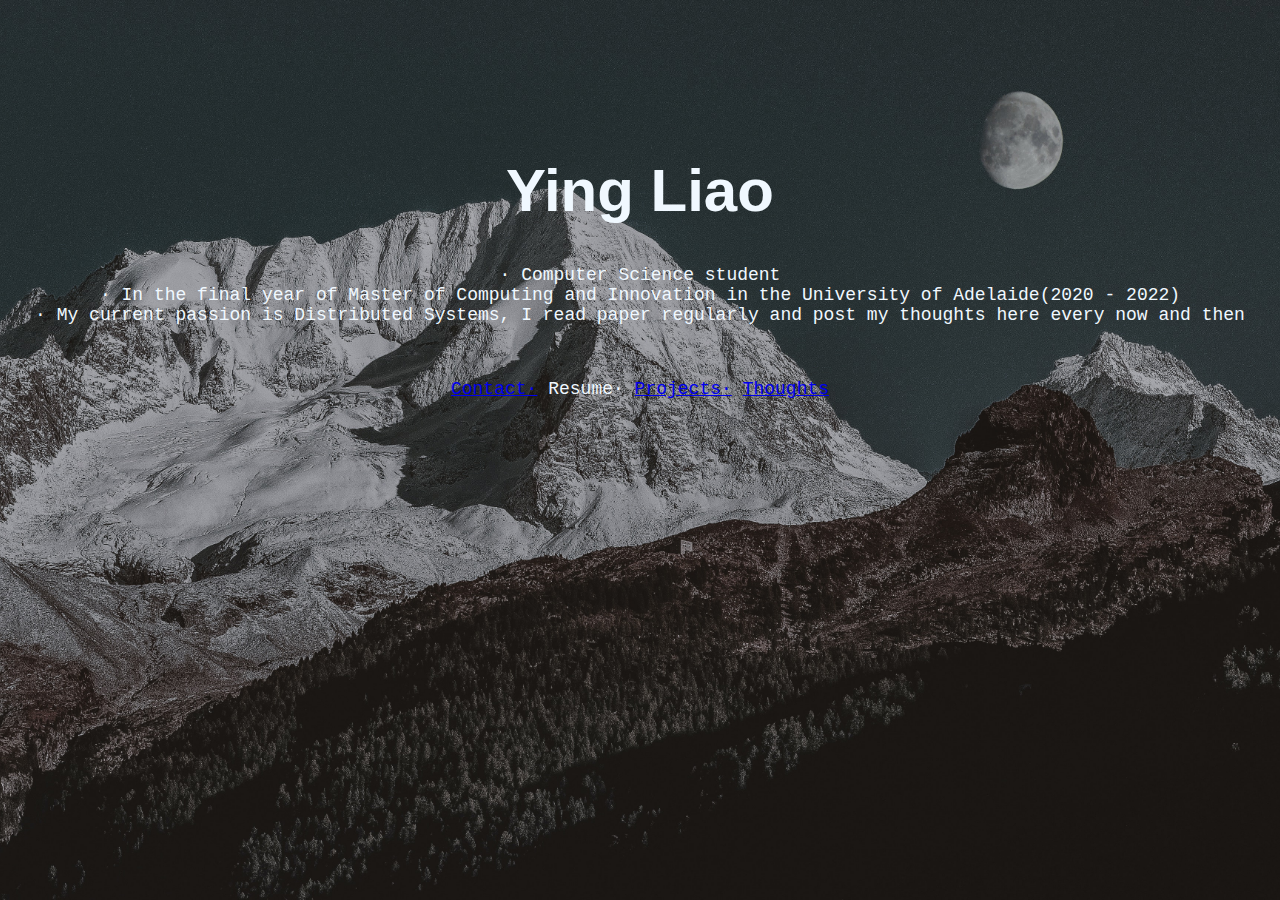
<file: index.html>
<!DOCTYPE html>
<html>
<head>
<link rel="stylesheet" href="index.css">

<style> 
    html { 
      background: url(background.jpg) no-repeat center fixed; 
      background-size: cover;
    }
    
    body { 
      color: white; 
    }
    </style>
</style>

</head>




<body>
    <br>
    <br>
    <br>
    <br>
    <br>
    <br>


   
    <h1>    
        Ying Liao
    </h1>

    <p>
      · Computer Science student<br>
      · In the final year of Master of Computing and Innovation in the University of Adelaide(2020 - 2022)<br>
      · My current passion is Distributed Systems, I read paper regularly and post my thoughts here every now and then<br>
    </p>
 



    
   <br>
    <p>
      <a href="Contact.html">Contact·</a>
        Resume·
       <a href="Projects.html">Projects·</a> 
       <a href="Thoughts.html">Thoughts</a>
      
    </p>



</body>
</html>
</file>
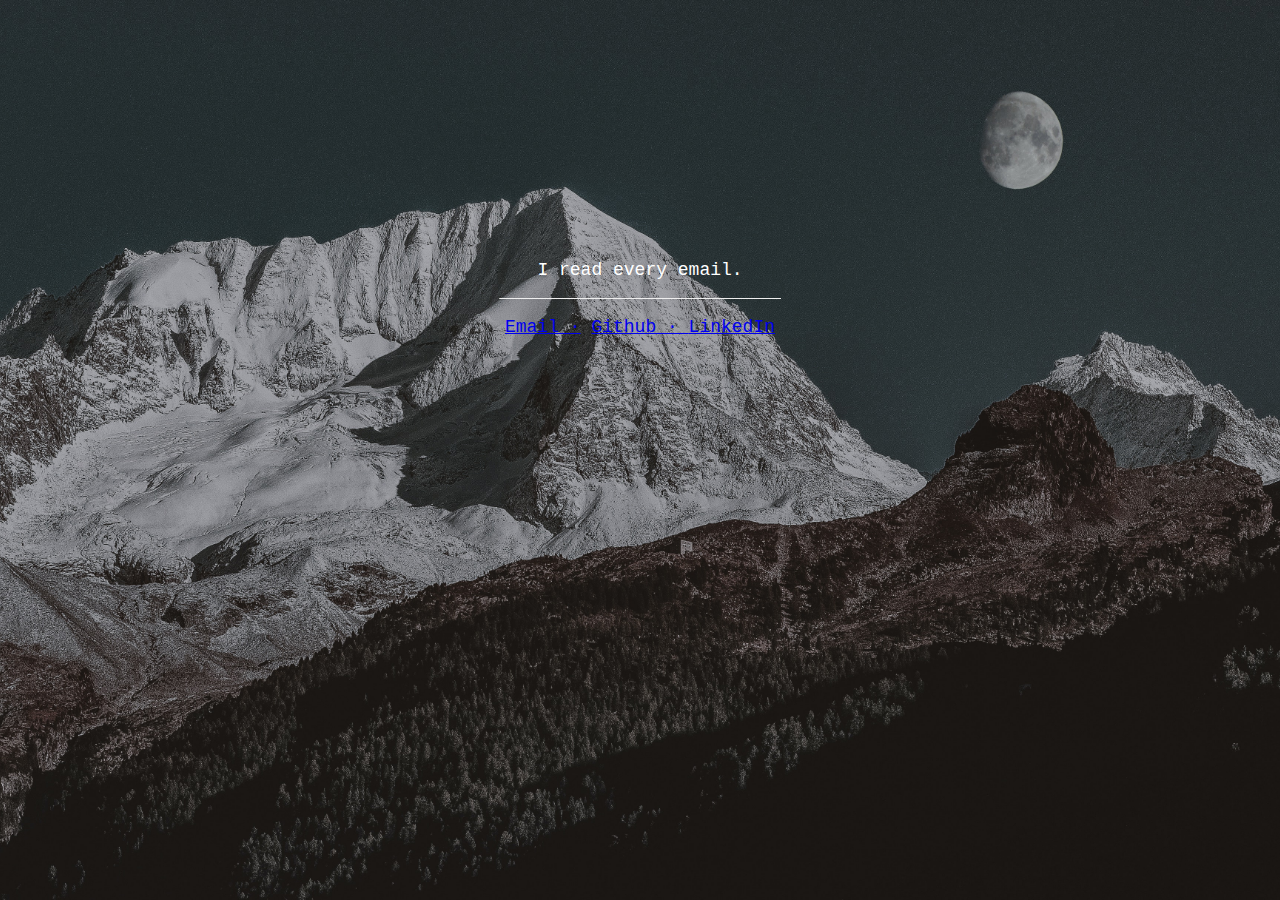
<file: Contact.html>
<!DOCTYPE html>
<html>
<head>
    <link rel="stylesheet" href="Contact.css">

    <style> 
        html { 
          background: url(background.jpg) no-repeat center fixed; 
          background-size: cover;
        }
        
        body { 
          color: white; 
        }
        </style>
    </style>

<title>Contact</title>
</head>





<body>
    <! placeholder>
<br>
<br>
<br>
<br>
<br>
<br>
<br>
<br>
<br>
<br>
<br>
<br>
<br>

<p>
    I read every email.
</p>

<hr>


<p>
    <a href="mailto: a1812504@adelaide.edu.au">Email ·</a> 
    <a href  = "https://github.com/yinggg-o"> Github · </a>
    <a href = " https://www.linkedin.com/in/ying-liao-2097a8b7/">LinkedIn</a> 
</p>
</file>
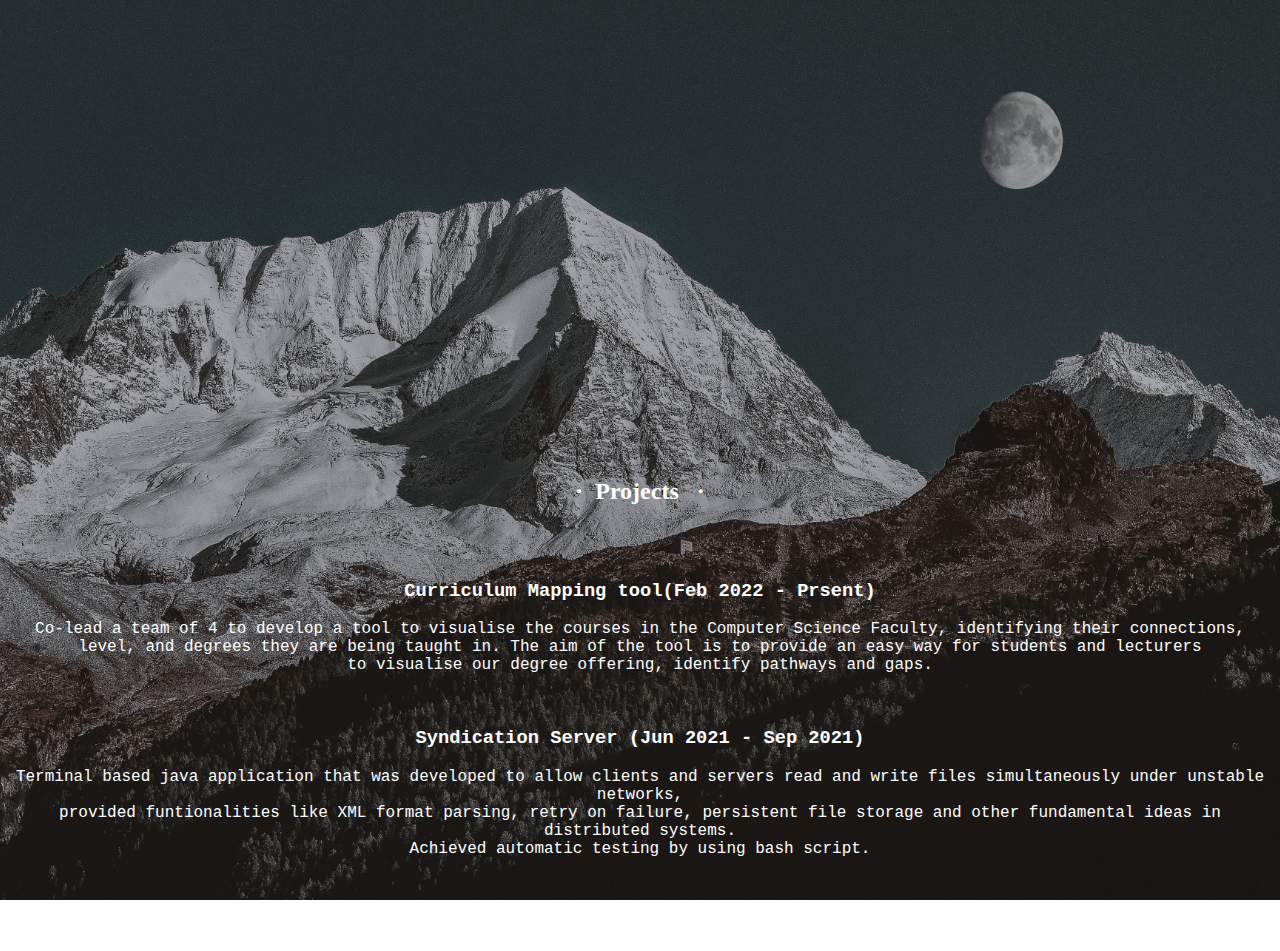
<file: Projects.html>
<!DOCTYPE html>
<html>
<head>
    <link rel="stylesheet" href="Projects.css">
    <style> 
        html { 
          background: url(background.jpg) no-repeat center fixed; 
          background-size: cover;
        }
        
        body { 
          color: white; 
        }
        </style>
    </style>

<title>Projects</title>
</head>

<body>
    
    <!placeholder>

    <br>
    <br>
    <br>
    <br>
    <br>
    <br>
    <br>
    <br>
    <br>
    <br>
    <br>
    <br>
    <br>
    <br>
    <br>
    <br>
    <br>
    <br>
    <br>
    <br>
    <br>
    <br>
    <br>
    <br>
    <br>
    
    <h2>·&nbsp; Projects &nbsp · </h2>
    <br>
    <br>
    


    <h3>Curriculum Mapping tool(Feb 2022 - Prsent)</h3>
    <p>
    Co-lead a team of 4 to develop a tool to visualise the courses in the Computer Science Faculty, identifying their connections,<br>
     level, and degrees they are being taught in. The aim of the tool is to provide an easy way for students and lecturers <br> to visualise our degree offering, identify pathways and gaps. <br>
    </p>

    <br>

    <h3> Syndication Server (Jun 2021 - Sep 2021)</h3>

    <p>
        Terminal based java application that was developed to allow clients and servers read and write files simultaneously under unstable networks,<br> 
        provided funtionalities like XML format parsing, retry on failure, persistent file storage and other fundamental ideas in distributed systems. <br>
        Achieved automatic testing by using bash script.<br>
    </p>

    <br>

    <h3>&nbsp;- back - </h3>
  


</body>
</file>
<file: index.css>
h1{
    color: aliceblue;
    text-align: center;
    font-family: 'Lucida Sans', 'Lucida Sans Regular', 'Lucida Grande', 'Lucida Sans Unicode', Geneva, Verdana, sans-serif;
    font-size: 60px;
}


p{
    text-align: center;
    color: aliceblue;
    font-family: 'Courier New', Courier, monospace;
   
}


p{
    text-align: center;
    font-family: 'Courier New', Courier, monospace;
    font-size: large;
}
</file>
<file: Contact.css>
p{
    text-align: center;
    font-family: 'Courier New', Courier, monospace;
    font-size: large;
}




hr{
    color: aliceblue;
    border-top: 0ch;
   
    
    width: 280px;

}
</file>
<file: Projects.css>
h2{
    text-align: center;
}


hr{
    color: aliceblue;
    border-top: 2ch;
   
    
    width: 500px;

}

h3{
    text-align: center;
    font-family: 'Courier New', Courier, monospace;
}

p{
    text-align: center;
    font-family: 'Courier New', Courier, monospace;
}
</file>
